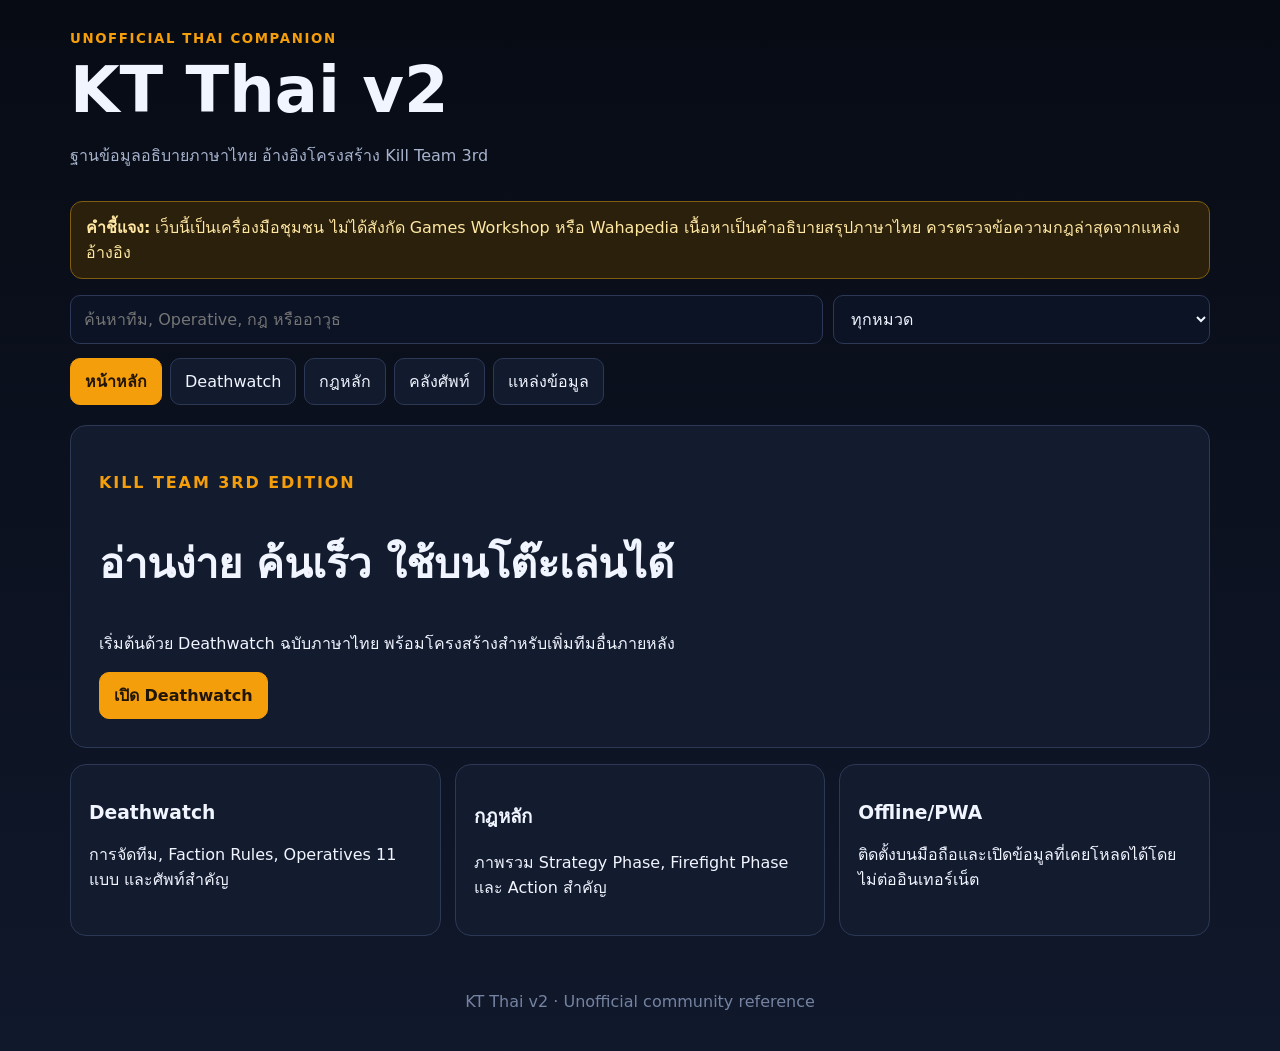
<file: index.html>
<!doctype html><html lang="th"><head><meta charset="utf-8"><meta name="viewport" content="width=device-width,initial-scale=1"><meta name="theme-color" content="#090d18"><title>KT Thai v2</title><link rel="manifest" href="manifest.webmanifest"><link rel="stylesheet" href="app.css"></head><body>
<header><div><small>UNOFFICIAL THAI COMPANION</small><h1>KT Thai v2</h1><p>ฐานข้อมูลอธิบายภาษาไทย อ้างอิงโครงสร้าง Kill Team 3rd</p></div><button id="install" hidden>ติดตั้ง</button></header>
<main><section class="notice"><b>คำชี้แจง:</b> เว็บนี้เป็นเครื่องมือชุมชน ไม่ได้สังกัด Games Workshop หรือ Wahapedia เนื้อหาเป็นคำอธิบายสรุปภาษาไทย ควรตรวจข้อความกฎล่าสุดจากแหล่งอ้างอิง</section>
<section class="toolbar"><input id="search" type="search" placeholder="ค้นหาทีม, Operative, กฎ หรืออาวุธ"><select id="section"><option value="all">ทุกหมวด</option><option value="team">Deathwatch</option><option value="core">กฎหลัก</option><option value="glossary">คลังศัพท์</option></select></section>
<nav><button class="active" data-view="home">หน้าหลัก</button><button data-view="deathwatch">Deathwatch</button><button data-view="core">กฎหลัก</button><button data-view="glossary">คลังศัพท์</button><button data-view="sources">แหล่งข้อมูล</button></nav>
<section id="home" class="view active"><div class="hero card"><p class="kicker">KILL TEAM 3RD EDITION</p><h2>อ่านง่าย ค้นเร็ว ใช้บนโต๊ะเล่นได้</h2><p>เริ่มต้นด้วย Deathwatch ฉบับภาษาไทย พร้อมโครงสร้างสำหรับเพิ่มทีมอื่นภายหลัง</p><button class="primary jump" data-target="deathwatch">เปิด Deathwatch</button></div><div class="grid"><article class="card"><h3>Deathwatch</h3><p>การจัดทีม, Faction Rules, Operatives 11 แบบ และศัพท์สำคัญ</p></article><article class="card"><h3>กฎหลัก</h3><p>ภาพรวม Strategy Phase, Firefight Phase และ Action สำคัญ</p></article><article class="card"><h3>Offline/PWA</h3><p>ติดตั้งบนมือถือและเปิดข้อมูลที่เคยโหลดได้โดยไม่ต่ออินเทอร์เน็ต</p></article></div></section>
<section id="deathwatch" class="view"><div id="team"></div></section>
<section id="core" class="view"><div id="coreGrid" class="grid"></div></section>
<section id="glossary" class="view"><div id="glossaryGrid" class="grid"></div></section>
<section id="sources" class="view"><div class="grid"><article class="card"><h3>Wahapedia: Deathwatch</h3><p>ใช้เป็นแหล่งตรวจโครงสร้างหมวด รายชื่อ Operatives และลำดับการนำเสนอ</p><a href="https://wahapedia.ru/kill-team3/kill-teams/deathwatch/" target="_blank" rel="noopener">เปิดแหล่งอ้างอิง</a></article><article class="card"><h3>Wahapedia: Core Rules</h3><p>ใช้ตรวจหมวดกฎหลักและขั้นตอนการเล่น</p><a href="https://wahapedia.ru/kill-team3/the-rules/core-rules/" target="_blank" rel="noopener">เปิดแหล่งอ้างอิง</a></article><article class="card"><h3>Games Workshop Downloads</h3><p>ควรใช้ตรวจเวอร์ชันกฎทางการล่าสุดก่อนการแข่งขัน</p><a href="https://www.warhammer-community.com/en-gb/downloads/kill-team/" target="_blank" rel="noopener">เปิดเอกสารทางการ</a></article></div></section>
</main><footer>KT Thai v2 · Unofficial community reference</footer><script src="app.js"></script></body></html>
</file>
<file: app.css>
:root{--bg:#080d18;--card:#131c30;--line:#2c3856;--text:#f1f5ff;--muted:#a8b4ce;--gold:#f59e0b;--blue:#38bdf8}*{box-sizing:border-box}body{margin:0;background:linear-gradient(180deg,#070b14,#10182b);color:var(--text);font-family:system-ui,-apple-system,"Segoe UI",Tahoma,sans-serif;min-height:100vh}header,main,footer{max-width:1180px;margin:auto}header{padding:28px 20px 16px;display:flex;justify-content:space-between;align-items:center}header small,.kicker{color:var(--gold);font-weight:800;letter-spacing:.12em}h1{font-size:clamp(2.3rem,7vw,4rem);margin:.1em 0}p{line-height:1.6}header p,.muted{color:var(--muted)}button,input,select{font:inherit}.notice{margin:0 20px 16px;padding:13px 15px;border:1px solid #815d11;background:#2a200b;border-radius:12px;color:#ffe7a3}.toolbar{margin:0 20px 14px;display:grid;grid-template-columns:2fr 1fr;gap:10px}.toolbar input,.toolbar select{padding:13px;background:#0b1325;color:var(--text);border:1px solid var(--line);border-radius:10px}nav{padding:0 20px 20px;display:flex;gap:8px;overflow:auto}nav button,#install,.primary{border:1px solid var(--line);background:#121a2d;color:var(--text);padding:10px 14px;border-radius:10px;cursor:pointer;white-space:nowrap}nav button.active,.primary{background:var(--gold);color:#201506;border-color:var(--gold);font-weight:800}.view{display:none;padding:0 20px 30px}.view.active{display:block}.card{background:rgba(19,28,48,.95);border:1px solid var(--line);border-radius:16px;padding:18px}.hero{padding:28px;margin-bottom:16px}.hero h2{font-size:clamp(1.6rem,4vw,2.6rem)}.grid{display:grid;grid-template-columns:repeat(auto-fit,minmax(270px,1fr));gap:14px}.team-head{display:flex;justify-content:space-between;gap:15px;align-items:flex-start;margin-bottom:14px}.pill,.tag{display:inline-block;border:1px solid #41506f;color:#c7d4ec;border-radius:999px;padding:4px 9px;font-size:.76rem;margin:2px}.tabs{display:flex;gap:7px;flex-wrap:wrap;margin:12px 0 18px}.tabs button{background:#0d1528;color:var(--text);border:1px solid var(--line);border-radius:9px;padding:9px 11px;cursor:pointer}.tabs button.active{background:var(--blue);color:#031521}.subpanel{display:none}.subpanel.active{display:block}.stats{display:grid;grid-template-columns:repeat(4,1fr);gap:7px;margin:12px 0}.stat{background:#0a1222;text-align:center;padding:9px;border-radius:9px;border:1px solid #2c3a59}.stat b{display:block;color:var(--gold);font-size:1.2rem}.weapon{border-top:1px solid var(--line);padding-top:10px;margin-top:10px}a{color:var(--blue)}footer{text-align:center;color:#7583a1;padding:26px 20px 40px}.empty{color:var(--muted);padding:30px;text-align:center}@media(max-width:650px){.toolbar{grid-template-columns:1fr}.team-head{display:block}.stats{grid-template-columns:repeat(2,1fr)}}
</file>
